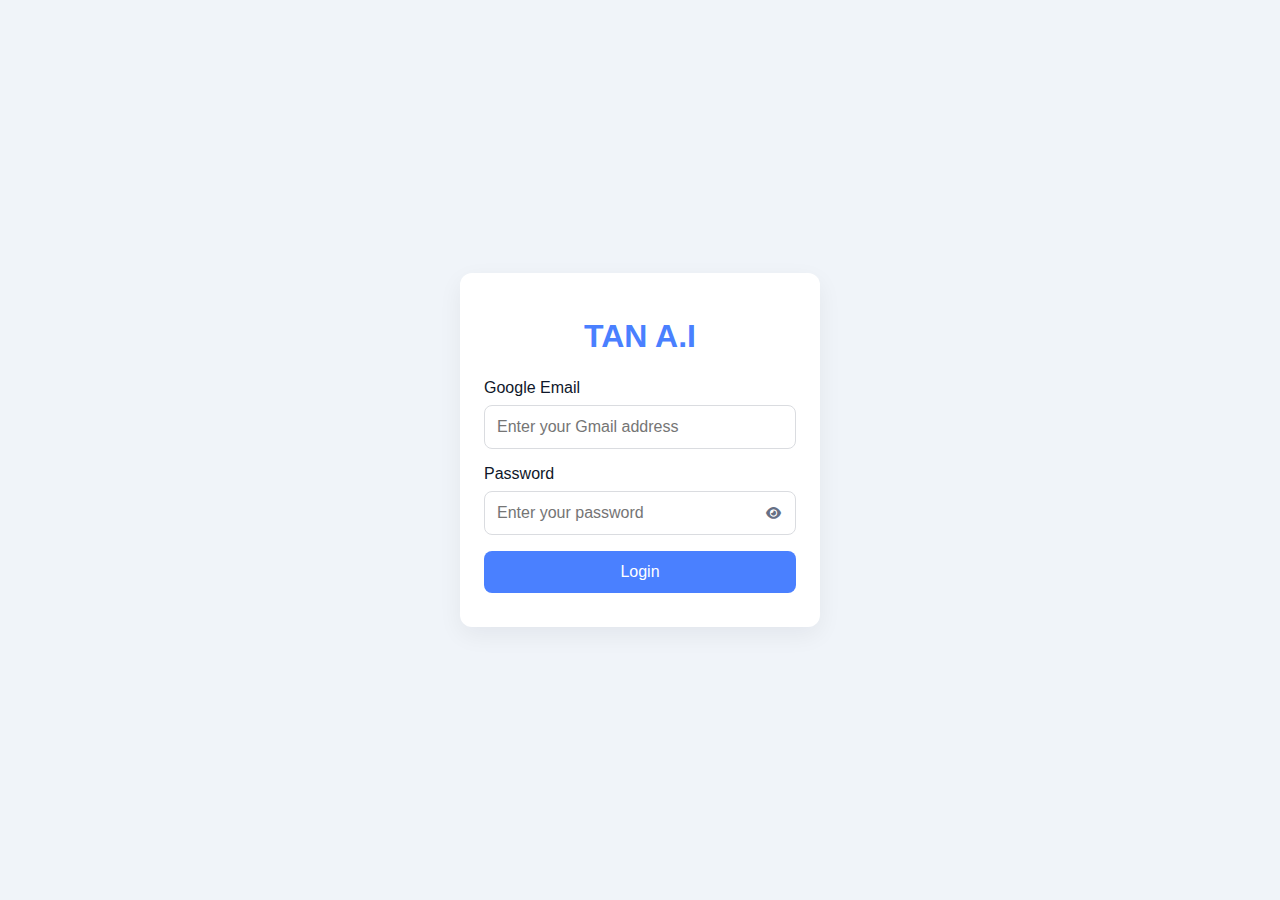
<file: frontend/login.html>
<!DOCTYPE html>
<html lang="en">
<head>
    <meta charset="UTF-8">
    <meta name="viewport" content="width=device-width, initial-scale=1.0">
    <title>Login - TAN A.I</title>
    <link rel="stylesheet" href="style.css">
    <link rel="stylesheet" href="https://cdnjs.cloudflare.com/ajax/libs/font-awesome/6.5.1/css/all.min.css">
</head>
<body class="login-page">
    <div class="login-container">
        <div class="login-box">
            <h1 class="login-title">TAN A.I</h1>
            <form id="login-form" novalidate>
                <div class="input-group">
                    <label for="email">Google Email</label>
                    <input 
                        type="email" 
                        id="email" 
                        name="email" 
                        autocomplete="email"
                        required 
                        pattern=".*@gmail\.com$"
                        placeholder="Enter your Gmail address"
                    >
                    <span class="error-message" id="email-error"></span>
                </div>
                <div class="input-group">
                    <label for="password">Password</label>
                    <div class="password-input-container">
                        <input 
                            type="password" 
                            id="password" 
                            name="password" 
                            autocomplete="current-password"
                            required 
                            minlength="8"
                            placeholder="Enter your password"
                        >
                                                <button type="button" class="toggle-password">
                            <i class="fas fa-eye"></i>
                        </button>
                    </div>
                    <span class="error-message" id="password-error"></span>
                </div>
                <button type="submit" class="login-btn">Login</button>
                <div id="login-error" class="error-message" style="margin-top: 10px; text-align: center;"></div>
            </form>
        </div>
    </div>
    <script type="module" src="js/login.js"></script>
</body>
</html>
</file>
<file: frontend/style.css>
/* ===============================
   RAG Assistant — Full Stylesheet
   (Light/Dark theme with variables)
   =============================== */

/* -------- Theme variables -------- */
:root {
  /* Colors */
  --primary: #4a80ff;
  --primary-hover: #3a70ef;
  --primary-light: rgba(74, 128, 255, 0.1);
  --bg: #f0f4f9;
  --shell: #ffffff;
  --ink: #0f172a;
  --muted: #667085;
  --border: #dadce0;
  --error: #dc2626;
  
  /* Shadows */
  --shadow: 0 8px 24px rgba(16, 24, 40, 0.06);
  
  /* Border Radius */
  --radius-sm: 8px;
  --radius-md: 12px;
  
  /* Spacing */
  --spacing-xs: 0.5rem;
  --spacing-sm: 0.75rem;
  --spacing-md: 1rem;
  --spacing-lg: 1.5rem;
}

/* Upload Status Styles */
.upload-actions {
  display: flex;
  flex-direction: column;
  gap: 8px;
  padding: 0;
  margin-top: 8px;
}

.upload-actions:has(#upload-button[style*="display: block"]),
.upload-actions:has(.upload-status:not(:empty)) {
  padding: 8px 0;
}

.upload-status {
  min-height: 20px;
  font-size: 0.875rem;
  color: var(--ink);
  margin: 8px 0;
}

.upload-status:empty {
  display: none;
  margin: 0;
}

.upload-status-container {
  display: flex;
  flex-direction: column;
  gap: 8px;
  margin-top: 16px;
  padding: 12px;
  background: rgba(74, 128, 255, 0.1);
  border-radius: 8px;
  opacity: 1;
  visibility: visible;
  transition: opacity 0.3s ease-in-out, transform 0.3s ease-out;
  transform-origin: top;
}

.upload-status-text {
  margin-bottom: 4px;
  color: var(--ink);
  font-size: 0.875rem;
  font-weight: 500;
  white-space: pre-line;
  line-height: 1.4;
}

.upload-progress-bar {
  width: 100%;
  height: 4px;
  background-color: var(--border);
  border-radius: 2px;
  overflow: hidden;
}

.upload-progress-inner {
  width: 0;
  height: 100%;
  background-color: var(--primary);
  transition: width 0.5s ease-out, background-color 0.3s ease;
}

.upload-status-container.error {
  background: rgba(220, 53, 69, 0.1);
}

.upload-result-message {
  margin-top: 8px;
  font-weight: 500;
}

.success-message {
  display: flex;
  align-items: center;
  gap: 8px;
  color: #2e7d32;
  font-weight: 500;
  animation: fadeIn 0.3s ease-out;
}

/* Answer Styling */
/* Message Styling */
.message {
  display: flex;
  align-items: flex-start;
  gap: var(--spacing-sm);
  padding: var(--spacing-xs);
  max-width: 100%;
  margin: 0;
  margin-bottom: var(--spacing-sm);
  transition: all 0.2s ease-out;
}

/* Handle both div.bot-icon and img.bot-icon consistently */
.bot-icon,
img.bot-icon {
  width: 28px;
  height: 28px;
  border-radius: 50%;
  flex-shrink: 0;
  display: flex;
  align-items: center;
  justify-content: center;
  background: var(--primary);
  color: white;
  font-size: 0.875rem;
}

.message.user {
  background: var(--primary-light);
  border-radius: var(--radius-md);
  padding: var(--spacing-sm) var(--spacing-md);
  color: var(--ink);
  font-size: 0.95rem;
  line-height: 1.5;
}

.message.bot {
  background: transparent;
  padding: var(--spacing-xs);
}

.bot-icon {
  display: flex;
  align-items: center;
  justify-content: center;
  width: 28px;
  height: 28px;
  border-radius: 50%;
  background: var(--primary);
  color: white;
  flex-shrink: 0;
}

.bot-icon i {
  font-size: 0.875rem;
}

.answer-text {
  flex: 1;
  font-size: 0.95rem;
  line-height: 1.5;
  color: var(--ink);
  padding: var(--spacing-xs) 0;
}

.answer-text p {
  margin: 0;
  margin-bottom: var(--spacing-xs);
}

.answer-text p:last-child {
  margin-bottom: 0;
}

.answer-text {
  font-size: 0.95rem;
  line-height: 1.6;
  color: var(--ink);
  margin-bottom: var(--spacing-md);
  background: transparent;
  padding: 0;
}

.answer-text p {
  margin-bottom: var(--spacing-md);
}

.answer-text p:last-child {
  margin-bottom: 0;
}

/* Sources Accordion Styling */
.sources-accordion {
  margin-top: var(--spacing-sm);
  border: 1px solid var(--border);
  border-radius: var(--radius-sm);
  overflow: hidden;
  background: var(--shell);
}

.accordion-button {
  width: 100%;
  display: flex;
  align-items: center;
  gap: var(--spacing-sm);
  padding: var(--spacing-sm) var(--spacing-md);
  background: var(--bg);
  border: none;
  cursor: pointer;
  transition: all 0.2s ease;
  font-size: 0.875rem;
}

.accordion-button:hover {
  background: rgba(74, 128, 255, 0.1);
}

.accordion-button i {
  color: var(--primary);
}

.accordion-button span {
  flex-grow: 1;
  text-align: left;
  font-weight: 500;
  color: var(--ink);
}

.accordion-button .fa-chevron-down {
  transition: transform 0.3s ease;
}

.accordion-button.active .fa-chevron-down {
  transform: rotate(180deg);
}

.accordion-panel {
  max-height: 0;
  overflow: hidden;
  transition: max-height 0.3s ease-out;
}

.accordion-panel.active {
  max-height: 500px;
}

.sources-list {
  padding: 1rem 1.5rem;
}

.source-list-item {
  display: flex;
  align-items: center;
  gap: 0.75rem;
  padding: 0.75rem;
  border-radius: 8px;
  transition: background-color 0.2s ease;
}

.source-list-item:hover {
  background: var(--bg);
}

.source-list-item i {
  color: var(--primary);
  width: 16px;
  text-align: center;
}

.source-text {
  color: var(--ink);
  font-size: 0.875rem;
}

.source-link {
  display: flex;
  align-items: center;
  gap: 0.75rem;
  color: inherit;
  text-decoration: none;
  width: 100%;
  padding: 0.25rem;
  border-radius: 6px;
  transition: all 0.2s ease;
}

.source-link:hover {
  background: var(--primary-light);
  color: var(--primary);
}

.source-link .fa-external-link-alt {
  margin-left: auto;
  font-size: 0.75rem;
  opacity: 0;
  transition: opacity 0.2s ease;
}

.source-link:hover .fa-external-link-alt {
  opacity: 1;
}

/* Visuals Container Styling */
.visuals-container {
  margin-bottom: var(--spacing-md);
}

.image-grid {
  display: grid;
  grid-template-columns: repeat(auto-fit, minmax(200px, 1fr));
  gap: var(--spacing-md);
  margin-bottom: var(--spacing-md);
}

.image-card {
  margin: 0;
  position: relative;
  border-radius: var(--radius-sm);
  overflow: hidden;
  box-shadow: var(--shadow);
  aspect-ratio: 16/9;
  background: var(--bg);
}

.image-card img {
  width: 100%;
  height: 100%;
  object-fit: cover;
  display: block;
  cursor: pointer;
  transition: transform 0.3s ease;
}

.image-card img:hover {
  transform: scale(1.05);
}

.image-card {
  margin: 0;
  position: relative;
  border-radius: 12px;
  overflow: hidden;
  box-shadow: var(--shadow);
  background: var(--bg);
}

/* Table Container Styling */
.table-container {
  background: var(--shell);
  border-radius: 12px;
  padding: 1.5rem;
  box-shadow: var(--shadow);
  overflow-x: auto;
  margin-bottom: 1.5rem;
}

.table-container table {
  width: 100%;
  border-collapse: collapse;
  margin: 0;
}

.table-container th {
  background: var(--bg);
  color: var(--ink);
  font-weight: 600;
  text-align: left;
  padding: 0.75rem 1rem;
}

.table-container td {
  padding: 0.75rem 1rem;
  border-bottom: 1px solid var(--border);
}

.table-container tr:last-child td {
  border-bottom: none;
}

.table-container tr:hover td {
  background: var(--bg);
}

.success-message i {
  font-size: 1.2em;
  animation: scaleIn 0.3s ease-out;
}

@keyframes fadeIn {
  from { opacity: 0; }
  to { opacity: 1; }
}

@keyframes scaleIn {
  0% { 
    transform: scale(0);
    opacity: 0;
  }
  50% { 
    transform: scale(1.2);
  }
  100% { 
    transform: scale(1);
    opacity: 1;
  }
}

/* Dark theme */
:root[data-theme="dark"] {
  --primary: #4a80ff;
  --bg: #0f172a;
  --shell: #1e293b;
  --ink: #ffffff;
  --muted: #cbd5e1;
  --border: #334155;
  --shadow: 0 12px 40px rgba(2, 6, 23, 0.65);
}

/* -------- Base / resets -------- */
@import url('https://fonts.googleapis.com/css2?family=Google+Sans:wght@400;500;700&display=swap');
* { box-sizing: border-box; }
html, body { height: 100%; }
body {
  margin: 0;
  font-family: 'Google Sans', Roboto, Arial, sans-serif;
  color: var(--ink);
  background:
    radial-gradient(1200px 800px at 10% -10%, rgba(74,128,255,.18), transparent 55%),
    radial-gradient(1000px 700px at 90% 110%, rgba(74,128,255,.15), transparent 55%),
    var(--bg);
  overflow: hidden; /* App shell handles scrolling */
}

/* -------- App shell -------- */
.app-frame { 
  display: grid; 
  place-items: center; 
  height: 100vh;
  padding: var(--spacing-md);
}

.app-shell {
  width: min(1600px, 98vw);
  height: 96vh;
  background: var(--shell);
  border: 1px solid var(--border);
  border-radius: var(--radius-lg);
  box-shadow: var(--shadow);
  display: grid;
  grid-template-columns: 280px 1fr;
  overflow: hidden;
  transition: all 200ms ease-in-out;
}
.app-shell.is-sidebar-collapsed {
  grid-template-columns: 72px 1fr;
}
.sidebar, .chat-pane {
  min-height: 0;
  min-width: 0;
}

/* -------- Sidebar -------- */
.sidebar {
  display: flex;
  flex-direction: column;
  height: 100%;
  padding: 18px;
  gap: 16px;
  border-right: 2px solid var(--border);
  background: linear-gradient(to bottom, color-mix(in oklab, var(--primary), transparent 94%), transparent);
  overflow: hidden;
  transition: padding 200ms ease-in-out;
}
.app-shell.is-sidebar-collapsed .sidebar {
  padding-left: 0;
  padding-right: 0;
  align-items: center;
}

.brand-row { display: flex; align-items: center; justify-content: space-between; padding: 4px 6px; width: 100%; }
.brand { margin: 0; font-weight: 800; letter-spacing: .12em; font-size: 20px; }
.icon-btn {
  border: 1px solid var(--border);
  background: transparent; color: var(--ink);
  width: 40px; height: 40px; border-radius: 10px; cursor: pointer;
  flex-shrink: 0;
}
.icon-btn:hover { background: color-mix(in oklab, var(--primary), transparent 90%); }
.primary-actions { display: flex; gap: 10px; align-items: center; width: 100%;}
.cta-btn {
  flex: 1; background: var(--primary); color: #fff; border: none;
  height: 42px; border-radius: 12px; font-weight: 700;
  display: flex; align-items: center; justify-content: center; gap: 10px; cursor: pointer;
  width: 100%;
}
.app-shell.is-sidebar-collapsed .cta-btn {
  width: 40px;
}

.cta-btn:hover { filter: brightness(.95); }
.link-btn { background: transparent; border: none; color: var(--muted); cursor: pointer; }
.link-btn:hover { color: var(--ink); }
.sidebar-card {
  border: 1px solid var(--border);
  border-radius: 14px;
  padding: 12px;
  background: var(--shell);
  min-height: 0;
  width: 100%;
}
#history-section.sidebar-card {
  flex: 1 1 auto;
  display: flex;
  flex-direction: column;
  gap: 10px;
}
#history-section .card-title {
  display: flex; align-items: center; justify-content: space-between;
  font-size: 13px; color: var(--muted);
  margin-bottom: 2px;
}
.history-list {
  list-style: none;
  margin: 0;
  padding: 0;
  display: grid;
  gap: 6px;
  overflow: auto;
  padding-right: 4px;
}
.chat-item {
  position: relative;
  display: flex; align-items: center; justify-content: space-between; gap: 8px;
  padding: 6px 10px;
  border: 1px solid var(--border);
  border-radius: 10px;
  cursor: pointer;
  background: var(--shell);
  font-size: 13px;
  min-height: 36px;
}
.chat-item:hover {
  background: color-mix(in oklab, var(--primary), transparent 95%);
  border-color: color-mix(in oklab, var(--primary), transparent 80%);
}
.chat-item.active {
  border-color: var(--primary);
  box-shadow: 0 0 0 3px color-mix(in oklab, var(--primary), transparent 85%);
}
.chat-item.archived { opacity: .65; }
.chat-item-title {
  overflow: hidden; text-overflow: ellipsis; white-space: nowrap;
  flex: 1;
}
.chat-item-menu-btn {
  border: none; background: transparent; color: var(--muted);
  width: 24px; height: 24px; font-size: 14px;
  border-radius: 6px; cursor: pointer; flex: 0 0 auto;
}
.chat-item-menu-btn:hover { background: color-mix(in oklab, var(--ink), transparent 92%); }
.menu-panel {
  position: fixed;
  z-index: 3000;
  background: var(--shell);
  border: 1px solid var(--border);
  border-radius: 10px;
  box-shadow: 0 8px 24px rgba(0,0,0,.15);
  min-width: 180px;
  padding: 6px;
  display: none;
}
.menu-panel.show { display: block; }
.menu-item {
  display: flex; align-items: center; gap: 8px; width: 100%;
  border: none; background: transparent; color: var(--ink);
  padding: 8px 10px; border-radius: 8px; cursor: pointer; text-align: left;
}
.menu-item:hover { background: color-mix(in oklab, var(--ink), transparent 92%); }
.menu-item.danger { color: #dc3545; }
#upload-section.sidebar-card { flex: 0 0 auto; }
#upload-form { display: grid; gap: 10px; }
#upload-form .button-group {
  display: grid;
  grid-template-columns: 1fr 1fr;
  gap: 8px;
}
.btn {
  background: var(--primary); color: #fff; border: none;
  padding: 10px 12px; border-radius: 10px; cursor: pointer; font-weight: 700; height: 40px;
  display: flex;
  align-items: center;
  justify-content: center;
  gap: 8px;
}
.btn:hover { filter: brightness(.96); }
.btn.is-outline { background: transparent; color: var(--ink); border: 1px solid var(--border); }
.muted { color: var(--muted); font-size: 12px; }
#upload-status { margin-top: 4px; font-size: 12px; color: var(--muted); }

.sidebar-label {
  white-space: nowrap;
  opacity: 1;
  transition: opacity 100ms ease-in-out;
}

/* Hide elements that should not be visible when collapsed */
.app-shell.is-sidebar-collapsed .sidebar-label,
.app-shell.is-sidebar-collapsed .brand {
  opacity: 0;
  pointer-events: none;
  width: 0;
  overflow: hidden;
}

/* Hide entire sections for a cleaner collapsed state */
.app-shell.is-sidebar-collapsed .primary-actions,
.app-shell.is-sidebar-collapsed .sidebar-card {
  opacity: 0;
  pointer-events: none;
  visibility: hidden;
  transition: opacity 100ms ease-in-out, visibility 0s linear 100ms;
}

/* Center the toggle button when collapsed */
.app-shell.is-sidebar-collapsed .brand-row {
  justify-content: center;
}

.drop-zone {
  position: relative;
  border: 2px dashed var(--border);
  border-radius: 20px;
  padding: 20px;
  text-align: center;
  cursor: pointer;
  transition: background-color 0.2s;
}

.drop-zone:hover {
  background-color: color-mix(in oklab, var(--primary), transparent 95%);
}

.drop-zone.drag-over {
  background-color: color-mix(in oklab, var(--primary), transparent 90%);
  border-color: var(--primary);
}

.drop-zone i {
  font-size: 2rem;
  color: var(--muted);
}

.drop-zone p {
  margin: 10px 0 0;
  font-size: 0.9rem;
  color: var(--muted);
}

.tooltip {
  position: absolute;
  bottom: 100%;
  left: 50%;
  transform: translateX(-50%);
  background-color: var(--ink);
  color: var(--shell);
  padding: 10px 12px;
  border-radius: 8px;
  font-size: 0.8rem;
  white-space: nowrap;
  margin-bottom: 10px;
  opacity: 0;
  visibility: hidden;
  transition: opacity 0.2s, visibility 0.2s;
  color: #dc3545; /* Red color on hover for delete action */
  background-color: color-mix(in oklab, #dc3545, transparent 90%);
}

.drop-zone:hover .tooltip {
  opacity: 1;
  visibility: visible;
}

#upload-button {
  margin: 10px auto 0;
  width: 100%;
  height: 48px;
  font-size: 1rem;
  font-weight: 500;
}


/* -------- Chat pane -------- */
.chat-pane { display: flex; flex-direction: column; height: 100%; }
.chat-toolbar {
  display: flex; align-items: center; justify-content: space-between; gap: 16px;
  padding: 16px 22px; border-bottom: 1px solid var(--border);
}
.crumb { white-space: nowrap; overflow: hidden; text-overflow: ellipsis; color: var(--muted); }
.toolbar-actions { display: flex; gap: 14px; align-items: center; }
.tool { display: flex; align-items: center; gap: 8px; }
.tool-label { font-size: 12px; color: var(--muted); }
.chat-window {
  flex: 1; overflow: auto; padding: 22px 28px;
  min-height: 0;
  background: linear-gradient(to bottom right, color-mix(in oklab, var(--primary), transparent 96%), transparent 40%);
}
.message { max-width: 820px; margin: 0 0 1px; display: flex; gap: 12px; }
.user-message { margin-left: auto; justify-content: flex-end; }
.message-avatar {
  font-size: 1.1rem; width: 40px; height: 40px; border-radius: 50%;
  display: flex; align-items: center; justify-content: center;
  background-color: var(--primary); color: #fff; flex: 0 0 auto;
}
.user-message .message-avatar { background-color: #ffab00; }
.message-content {
  padding: 14px 16px; border-radius: 16px; line-height: 1.6;
  background: var(--shell); border: 1px solid var(--border);
  word-wrap: break-word;
}
.user-message .message-content {
  background-color: var(--primary); color: #fff; border-bottom-right-radius: 4px; border: none;
}
.composer { padding: 14px 22px; border-top: 1px solid var(--border); }
.composer-form {
  display: grid; grid-template-columns: 1fr auto; gap: 10px; align-items: center;
  border: 1px solid var(--border); border-radius: 24px; padding: 6px 6px 6px 16px;
  background: var(--shell);
}
#chat-input {
  border: none; outline: none; background: transparent; color: inherit; font-size: 16px;
  width: 100%;
}
#chat-input::placeholder { color: var(--muted); opacity: 1; }
#send-btn {
  width: 46px; height: 46px; border: none; border-radius: 50%;
  background: var(--primary); color: #fff; cursor: pointer; transition: filter .2s;
}
#send-btn:hover { filter: brightness(.95); }

/* -------- Sources & Galleries -------- */
.visuals-container {
  margin-bottom: 16px;
  padding-bottom: 16px;
  border-bottom: 1px solid var(--border);
}
.answer-text.streaming::after {
  content: '▋';
  display: inline-block;
  animation: blink 1s step-end infinite;
  margin-left: 4px;
  color: var(--primary);
}
@keyframes blink { 50% { opacity: 0; } }

.source-item {
  background: color-mix(in oklab, var(--border), transparent 80%);
  border: 1px solid var(--border);
  border-radius: 8px; padding: 10px; margin-bottom: 10px; font-size: 0.9rem;
}
.source-item table {
  width: 100%; border-collapse: collapse; background: var(--shell); margin-top: 10px;
}
.source-item th, .source-item td {
  border: 1px solid var(--border); padding: 6px 8px; text-align: left; font-size: 0.85rem;
}
.image-grid {
  display: grid; grid-template-columns: repeat(auto-fill, minmax(400px, 1fr));
  gap: 30px;
}
.image-card {
  margin: 0; padding: 8px; border: 1px solid var(--border);
  border-radius: 10px; background: var(--shell);
}
.image-card img {
  display: block; width: 100%; height: auto; border-radius: 8px;
  transition: transform 0.2s ease, box-shadow 0.2s ease; cursor: pointer;
}
.image-card img:hover {
  transform: scale(1.03);
  box-shadow: 0 0 10px color-mix(in oklab, var(--primary), transparent 60%);
}
.image-card figcaption {
  font-size: 0.75rem;
  color: var(--muted);
  margin-top: 6px;
  text-align: center;
  word-break: break-all;
}

/* -------- Sources Accordion -------- */
.sources-accordion {
  margin-top: 12px;
}
.accordion-button {
  background-color: transparent;
  color: var(--muted);
  cursor: pointer;
  padding: 10px 4px;
  width: 100%;
  border: none;
  border-top: 1px solid var(--border);
  text-align: left;
  outline: none;
  font-size: 0.9rem;
  font-weight: 500;
  display: flex;
  align-items: center;
  justify-content: space-between;
  transition: background-color 0.2s;
}
.accordion-button:hover {
  background-color: color-mix(in oklab, var(--primary), transparent 95%);
}
.accordion-button span {
  margin-left: 8px;
  flex-grow: 1;
}
.accordion-button .fa-chevron-down {
  transition: transform 0.3s ease;
}
.accordion-panel {
  padding: 0 8px;
  background-color: transparent;
  max-height: 0;
  overflow: hidden;
  transition: max-height 0.3s ease-out;
}
.sources-accordion.active .accordion-panel {
  padding-top: 8px;
  padding-bottom: 4px;
}
.sources-list {
  display: grid;
  gap: 8px;
}
.source-list-item {
  display: flex;
  align-items: center;
  gap: 10px;
  padding: 8px;
  background-color: color-mix(in oklab, var(--border), transparent 85%);
  border-radius: 8px;
  font-size: 0.85rem;
}
.source-list-item .fa-file-alt {
  color: var(--muted);
}
.source-text {
  color: var(--ink);
}

/* -------- Lightbox (Image Popup) -------- */
.image-popup-overlay {
  position: fixed;
  inset: 0;
  background: rgba(0, 0, 0, 0.85);
  display: flex;
  justify-content: center;
  align-items: center;
  z-index: 2000;
}

.image-popup {
  position: relative;
  max-width: 90vw;
  max-height: 85vh;
  display: flex;
  border-radius: var(--radius-md);
  overflow: hidden;
  background: #111;
  padding: var(--spacing-md);
}
.image-popup img {
  width: auto; height: auto; max-width: 85vw; max-height: 80vh; border-radius: 10px;
}
.popup-close {
  position: absolute; top: 10px; right: 20px; font-size: 2rem; color: #fff;
  background: transparent; border: none; cursor: pointer;
}
/* -------- Animations -------- */
@keyframes fadeIn { 
  from { opacity: 0; } 
  to { opacity: 1; } 
}

@keyframes scaleIn { 
  from { transform: scale(0.96); } 
  to { transform: scale(1); } 
}

@keyframes blink { 
  50% { opacity: 0; } 
}

/* Common animation classes */
.fade-in {
  animation: fadeIn 0.3s ease-out;
}

.scale-in {
  animation: scaleIn 0.3s ease-out;
}

.blink {
  animation: blink 1s step-end infinite;
}

/* -------- Toggle switches -------- */
.switch { position: relative; display: inline-block; width: 50px; height: 28px; }
.switch input { opacity: 0; width: 0; height: 0; }
.slider { position: absolute; cursor: pointer; inset: 0; background-color: #cbd5e1; transition: .2s; border-radius: 28px; }
.slider:before {
  content: ""; position: absolute; height: 20px; width: 20px; left: 4px; bottom: 4px;
  background-color: #fff; transition: .2s; border-radius: 50%;
}
input:checked + .slider { background-color: var(--primary); }
input:checked + .slider:before { transform: translateX(22px); }


/* ================================================= */
/* === ADD THESE STYLES TO THE END OF style.css ==== */
/* ================================================= */

/* Fix 3: Make the "+ New chat" button bigger */
.cta-btn {
  height: 48px;         /* Increased from 42px */
  font-size: 1rem;      /* Explicitly set font size */
  font-weight: 500;
}

/* Fix 2: Style the new delete button for chat history items */
.chat-item-delete-btn {
  border: none;
  background: transparent;
  color: var(--muted);
  width: 28px;
  height: 28px;
  border-radius: 6px;
  cursor: pointer;
  flex-shrink: 0;
  opacity: 0; /* Hidden by default */
  transition: opacity 0.2s, color 0.2s;
}

.chat-item:hover .chat-item-delete-btn {
  opacity: 1; /* Show button on hover of the chat item */
}

.chat-item-delete-btn:hover {
  color: #dc3545; /* Red color on hover for delete action */
  background-color: color-mix(in oklab, #dc3545, transparent 90%);
}

/* Style for streaming text to add a blinking cursor effect */
.message-content p.streaming::after {
  content: '▋';
  display: inline-block;
  animation: blink 1s step-end infinite;
  margin-left: 2px;
  color: var(--primary);
}

@keyframes blink {
  50% { opacity: 0; }
}
.chat-item-menu-btn {
  border: none;
  background: transparent;
  color: var(--muted);
  width: 24px;
  height: 24px;
  font-size: 14px;
  border-radius: 6px;
  cursor: pointer;
  flex: 0 0 auto;
  opacity: 0;
  transition: opacity 0.2s, color 0.2s;
}

.chat-item:hover .chat-item-menu-btn {
  opacity: 1;
}

.chat-item-menu-btn:hover {
  color: var(--ink);
  background-color: color-mix(in oklab, var(--ink), transparent 92%);
}

.menu-panel {
  position: absolute;
  z-index: 100;
  background: var(--shell);
  border: 1px solid var(--border);
  border-radius: 10px;
  box-shadow: 0 8px 24px rgba(0,0,0,.15);
  min-width: 180px;
  padding: 16px;
  display: none;
}

.menu-panel.show {
  display: block;
}

.menu-item {
  display: flex;
  align-items: center;
  gap: 8px;
  width: 100%;
  border: none;
  background: transparent;
  color: var(--ink);
  padding: 10px 12px;
  border-radius: 8px;
  cursor: pointer;
  text-align: left;
  font-size: 0.75rem;
}

.menu-item:hover {
  background: color-mix(in oklab, var(--ink), transparent 92%);
}

.menu-item.danger {
  color: #dc3545;
}

.menu-item.danger:hover {
  background-color: color-mix(in oklab, #dc3545, transparent 90%);
  color: #dc3545;
}

.modal-overlay {
  position: fixed;
  top: 0;
  left: 0;
  width: 100%;
  height: 100%;
  background-color: rgba(0, 0, 0, 0.5);
  display: flex;
  justify-content: center;
  align-items: center;
  z-index: 4000;
}

.modal-content {
  background-color: var(--shell);
  padding: 24px;
  border-radius: 16px;
  box-shadow: var(--shadow);
  width: 90%;
  max-width: 500px;
}

.modal-header {
  display: flex;
  justify-content: space-between;
  align-items: center;
  margin-bottom: 16px;
}

.modal-header h2 {
  margin: 0;
  font-size: 1.25rem;
}

.modal-body #share-link-input {
  width: 100%;
  padding: 10px;
  border: 1px solid var(--border);
  border-radius: 8px;
  background-color: var(--bg);
  color: var(--ink);
  font-size: 0.9rem;
}

/* Reduce font size for Share Chat modal description text */
.modal-body p {
  font-size: 0.85rem;       /* smaller than default ~1rem */
  color: var(--muted);      /* lighter gray tone for secondary info */
  line-height: 1.5;
  margin-bottom: 12px;
}


.modal-divider {
  border: none;
  height: 1px;
  background-color: var(--border);
  margin: 20px 0;
}

.share-link-container {
  display: flex;
  gap: 10px;
}

#copy-link-btn {
  flex-shrink: 0;
}

/* Make the Copy Chat to Clipboard button larger and more prominent */
#copy-chat-btn {
  width: 100%;
  background-color: var(--shell);
  color: var(--ink);
  border: 1px solid var(--border);
  padding: 14px 16px;    
  font-size: 0.85rem;      
  font-weight: 600;        
  border-radius: 10px;   
  height: 52px;  
  cursor: pointer;
  transition: background-color 0.2s, transform 0.1s;
}

#copy-chat-btn:hover {
  background-color: color-mix(in oklab, var(--ink), transparent 95%);
  transform: translateY(-1px); /* subtle hover lift */
}

/* Login Page Styles */
.login-page {
    display: flex;
    align-items: center;
    justify-content: center;
    min-height: 100vh;
    background: var(--bg);
    margin: 0;
    padding: 20px;
}

.login-container {
    width: 100%;
    max-width: 400px;
    padding: 20px;
}

.login-box {
    background: var(--shell);
    padding: var(--spacing-lg);
    border-radius: var(--radius-md);
    box-shadow: var(--shadow);
}

.login-title {
    text-align: center;
    color: var(--primary);
    margin-bottom: var(--spacing-lg);
    font-size: 2rem;
}

.input-group {
    margin-bottom: var(--spacing-md);
}

.input-group label {
    display: block;
    margin-bottom: var(--spacing-xs);
    color: var(--ink);
    font-weight: 500;
}

.input-group input {
    width: 100%;
    padding: var(--spacing-sm);
    border: 1px solid var(--border);
    border-radius: var(--radius-sm);
    font-size: 1rem;
    transition: border-color 0.2s;
}

.input-group input:focus {
    outline: none;
    border-color: var(--primary);
}

.password-input-container {
    position: relative;
}

.toggle-password {
    position: absolute;
    right: 10px;
    top: 50%;
    transform: translateY(-50%);
    background: none;
    border: none;
    color: var(--muted);
    cursor: pointer;
    padding: 5px;
}

.toggle-password:hover {
    color: var(--ink);
}

/* Common Button Styles */
.btn {
    padding: var(--spacing-sm);
    background: var(--primary);
    color: white;
    border: none;
    border-radius: var(--radius-sm);
    font-size: 1rem;
    font-weight: 500;
    cursor: pointer;
}

.btn:hover {
    background-color: var(--primary-hover);
}

.btn--full {
    width: 100%;
}

.login-btn {
    padding: var(--spacing-sm);
    background: var(--primary);
    color: white;
    border: none;
    border-radius: var(--radius-sm);
    font-size: 1rem;
    font-weight: 500;
    cursor: pointer;
    width: 100%;
}

.login-btn:hover {
    background-color: var(--primary-hover);
}

.error-message {
    display: block;
    color: var(--error);
    font-size: 0.875rem;
    margin-top: 4px;
}
</file>
